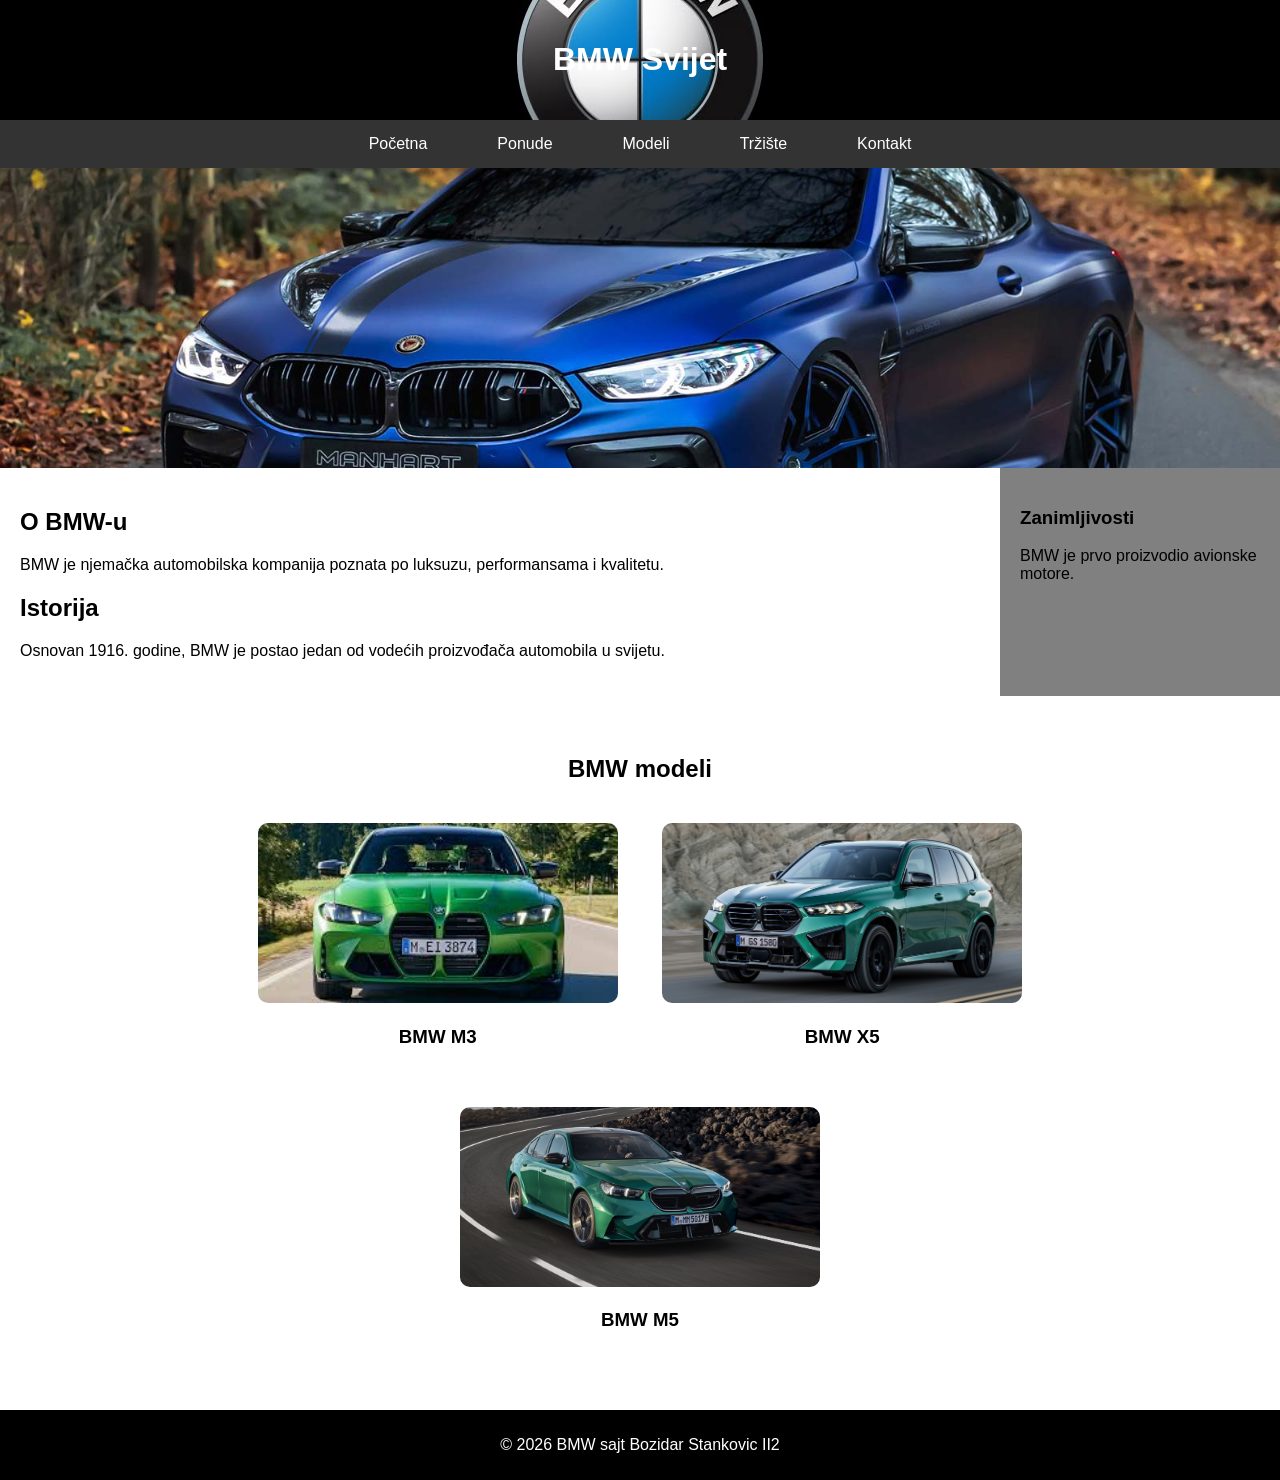
<file: index.html>
<!DOCTYPE html>
<html lang="sr">
<head>
    <meta charset="UTF-8">
    <title>BMW - Početna</title>
    <link rel="stylesheet" href="stil.css">
</head>
<body>

<header>
    <h1>BMW Svijet</h1>
</header>

<nav>
    <ul>
 <li><a href="index.html">Početna</a></li>
        <li><a href="Ponude.html">Ponude</a></li>
        <li><a href="Modeli.html">Modeli</a></li>
        <li><a href="Trziste.html">Tržište</a></li>
        <li><a href="kontakt.html">Kontakt</a></li>
    </ul>
</nav>
<img src="bmw.jpg" alt="BMW slika" class="slika">
<div class="kontejner">
    <article>
        <section>
            <h2>O BMW-u</h2>
            <p>BMW je njemačka automobilska kompanija poznata po luksuzu, performansama i kvalitetu.</p>
        </section>

        <section>
            <h2>Istorija</h2>
            <p>Osnovan 1916. godine, BMW je postao jedan od vodećih proizvođača automobila u svijetu.</p>
        </section>
    </article>

    <aside>
        <h3>Zanimljivosti</h3>
        <p>BMW je prvo proizvodio avionske motore.</p>
    </aside>
</div>
<section class="modeli">
    <h2>BMW modeli</h2>

    <div class="model-kartica">
        <img src="bmw1.png" alt="BMW M3">
        <h3>BMW M3</h3>
    </div>

    <div class="model-kartica">
        <img src="bmw2.png" alt="BMW X5">
        <h3>BMW X5</h3>
    </div>

    <div class="model-kartica">
        <img src="bmw3.png" alt="BMW M5">
        <h3>BMW M5</h3>
    </div>
</section>
<footer>
    <p>© 2026 BMW sajt Bozidar Stankovic II2</p>
</footer>

</body>
</html>
</file>
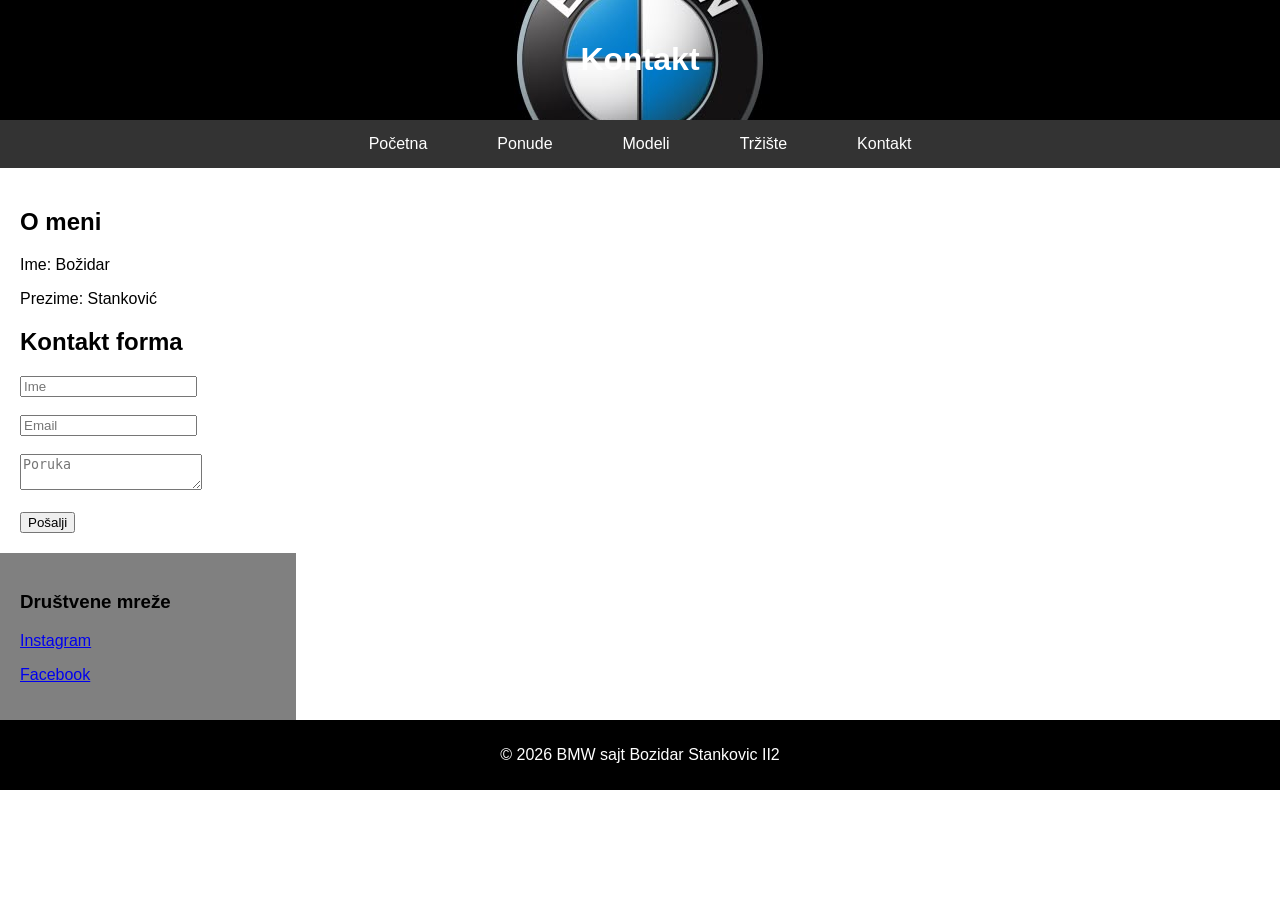
<file: kontakt.html>
<!DOCTYPE html>
<html lang="sr">
<head>
    <meta charset="UTF-8">
    <title>Kontakt</title>
    <link rel="stylesheet" href="stil.css">
</head>
<body>

<header>
    <h1>Kontakt</h1>
</header>

<nav>
    <ul>
 <li><a href="index.html">Početna</a></li>
        <li><a href="Ponude.html">Ponude</a></li>
        <li><a href="Modeli.html">Modeli</a></li>
        <li><a href="Trziste.html">Tržište</a></li>
        <li><a href="kontakt.html">Kontakt</a></li>
    </ul>
</nav>

<div class="container">
    <article>
        <section>
            <h2>O meni</h2>
            <p>Ime: Božidar </p>
            <p>Prezime: Stanković </p>
        </section>

        <section>
            <h2>Kontakt forma</h2>
            <form>
                <input type="text" placeholder="Ime"><br><br>
                <input type="email" placeholder="Email"><br><br>
                <textarea placeholder="Poruka"></textarea><br><br>
                <button type="submit">Pošalji</button>
            </form>
        </section>
    </article>

    <aside>
        <h3>Društvene mreže</h3>
        <p><a href="https://www.instagram.com/elektrotehnicka_skola_prijedor/">Instagram</a></p>
        <p><a href="https://www.facebook.com/search/top?q=elektrotehnicka%20skola%20prijedor">Facebook</a></p>
    </aside>
</div>

<footer>
    <p>© 2026 BMW sajt Bozidar Stankovic II2</p>
</footer>

</body>
</html>
</file>
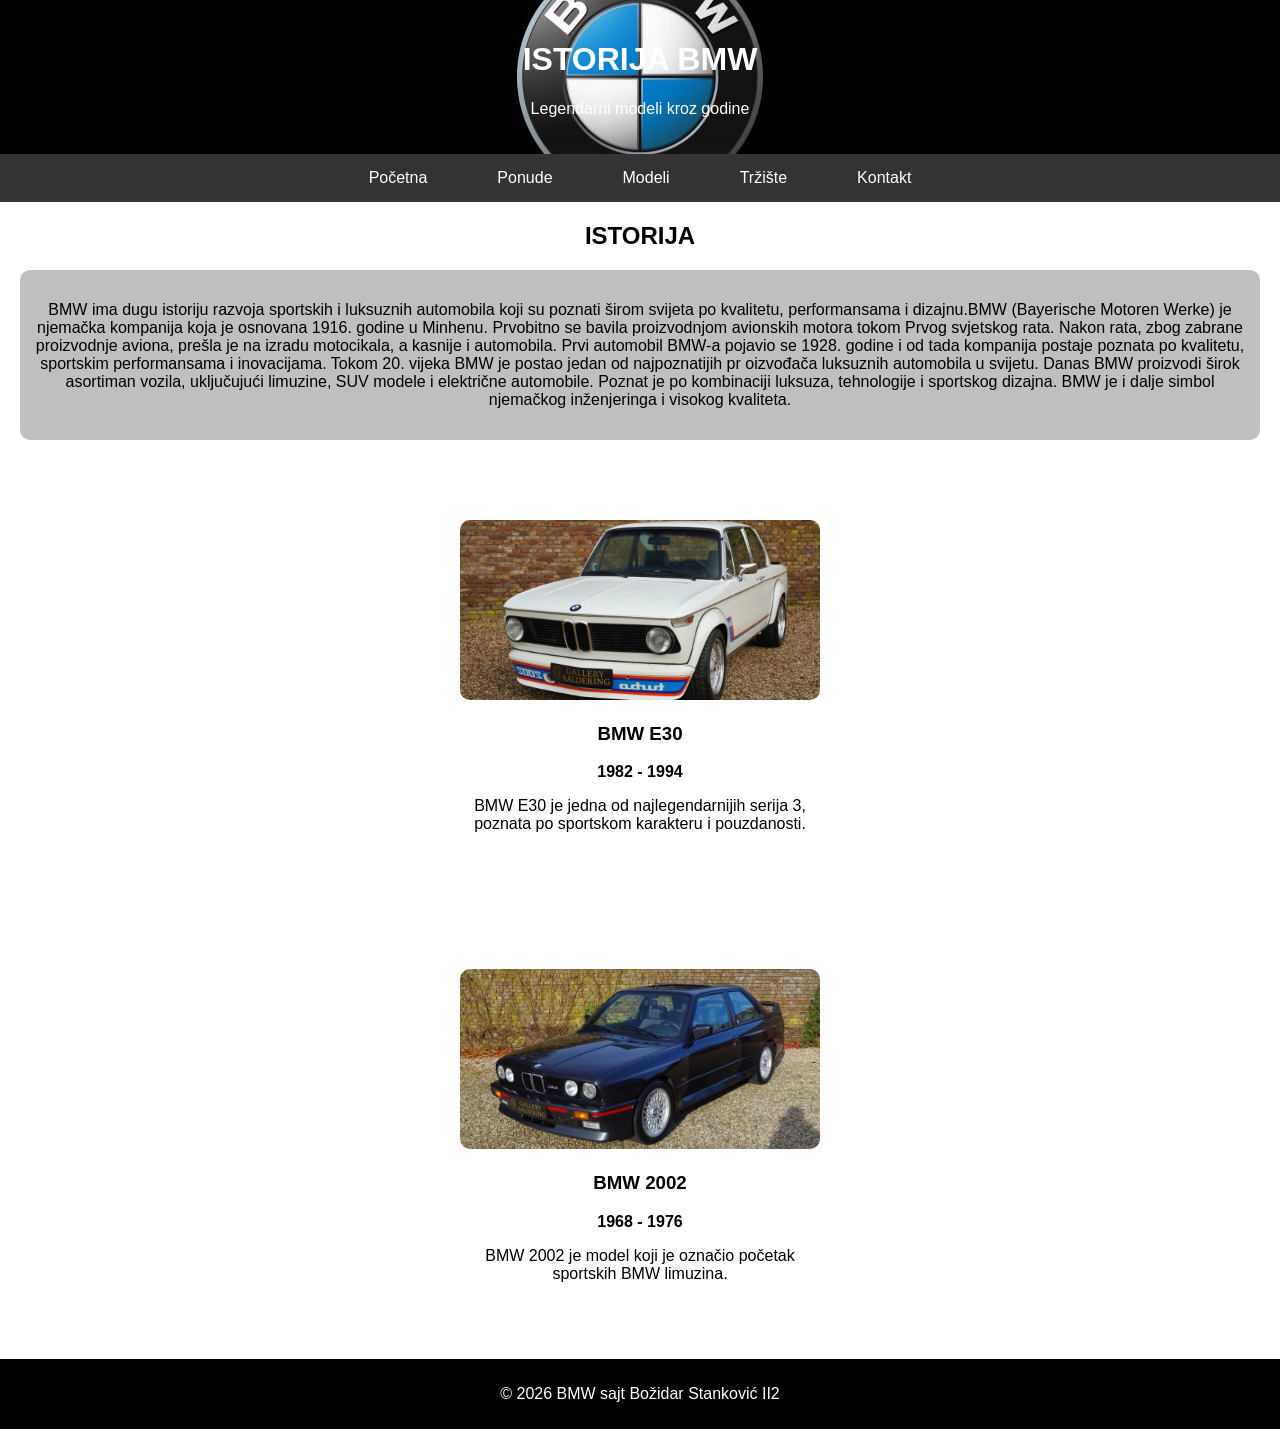
<file: Modeli.html>
<!DOCTYPE html>
<html lang="sr">
<head>
    <meta charset="UTF-8">
    <title>BMW-Istorija</title>
    <link rel="stylesheet" href="stil.css">
</head>

<body class="istorija">

<header>
    <h1>ISTORIJA BMW</h1>
    <p>Legendarni modeli kroz godine</p>
</header>

<nav>
    <ul>
        <li><a href="index.html">Početna</a></li>
        <li><a href="Ponude.html">Ponude</a></li>
        <li><a href="Modeli.html">Modeli</a></li>
        <li><a href="Trziste.html">Tržište</a></li>
        <li><a href="kontakt.html">Kontakt</a></li>
    </ul>
</nav>

<h2 style="text-align:center; margin-top:20px;">ISTORIJA</h2>

<div class="opis-istorija">
    <p>BMW ima dugu istoriju razvoja sportskih i luksuznih automobila koji su poznati širom svijeta po kvalitetu, performansama i dizajnu.BMW (Bayerische Motoren Werke) je njemačka kompanija koja je osnovana 1916. godine u Minhenu. Prvobitno se bavila proizvodnjom avionskih motora tokom Prvog svjetskog rata. Nakon rata, zbog zabrane proizvodnje aviona, prešla je na izradu motocikala, a kasnije i automobila. Prvi automobil BMW-a pojavio se 1928. godine i od tada kompanija postaje poznata po kvalitetu, sportskim performansama i inovacijama. Tokom 20. vijeka BMW je postao jedan od najpoznatijih pr oizvođača luksuznih automobila u svijetu. Danas BMW proizvodi širok asortiman vozila, uključujući limuzine, SUV modele i električne automobile. Poznat je po kombinaciji luksuza, tehnologije i sportskog dizajna. BMW je i dalje simbol njemačkog inženjeringa i visokog kvaliteta.</p>
</div>

<div class="ponude">

    <div class="modeli">
        <div class="model-kartica">
            <img src="bmwo1.png">
            <h3>BMW E30</h3>
            <p><b>1982 - 1994</b></p>
            <p>BMW E30 je jedna od najlegendarnijih serija 3, poznata po sportskom karakteru i pouzdanosti.</p>
        </div>
    </div>

    <div class="modeli">
        <div class="model-kartica">
            <img src="bmwo2.png">
            <h3>BMW 2002</h3>
            <p><b>1968 - 1976</b></p>
            <p>BMW 2002 je model koji je označio početak sportskih BMW limuzina.</p>
        </div>
    </div>

</div>



<footer>
    <p>© 2026 BMW sajt Božidar Stanković II2</p>
</footer>

</body>
</html>
</file>
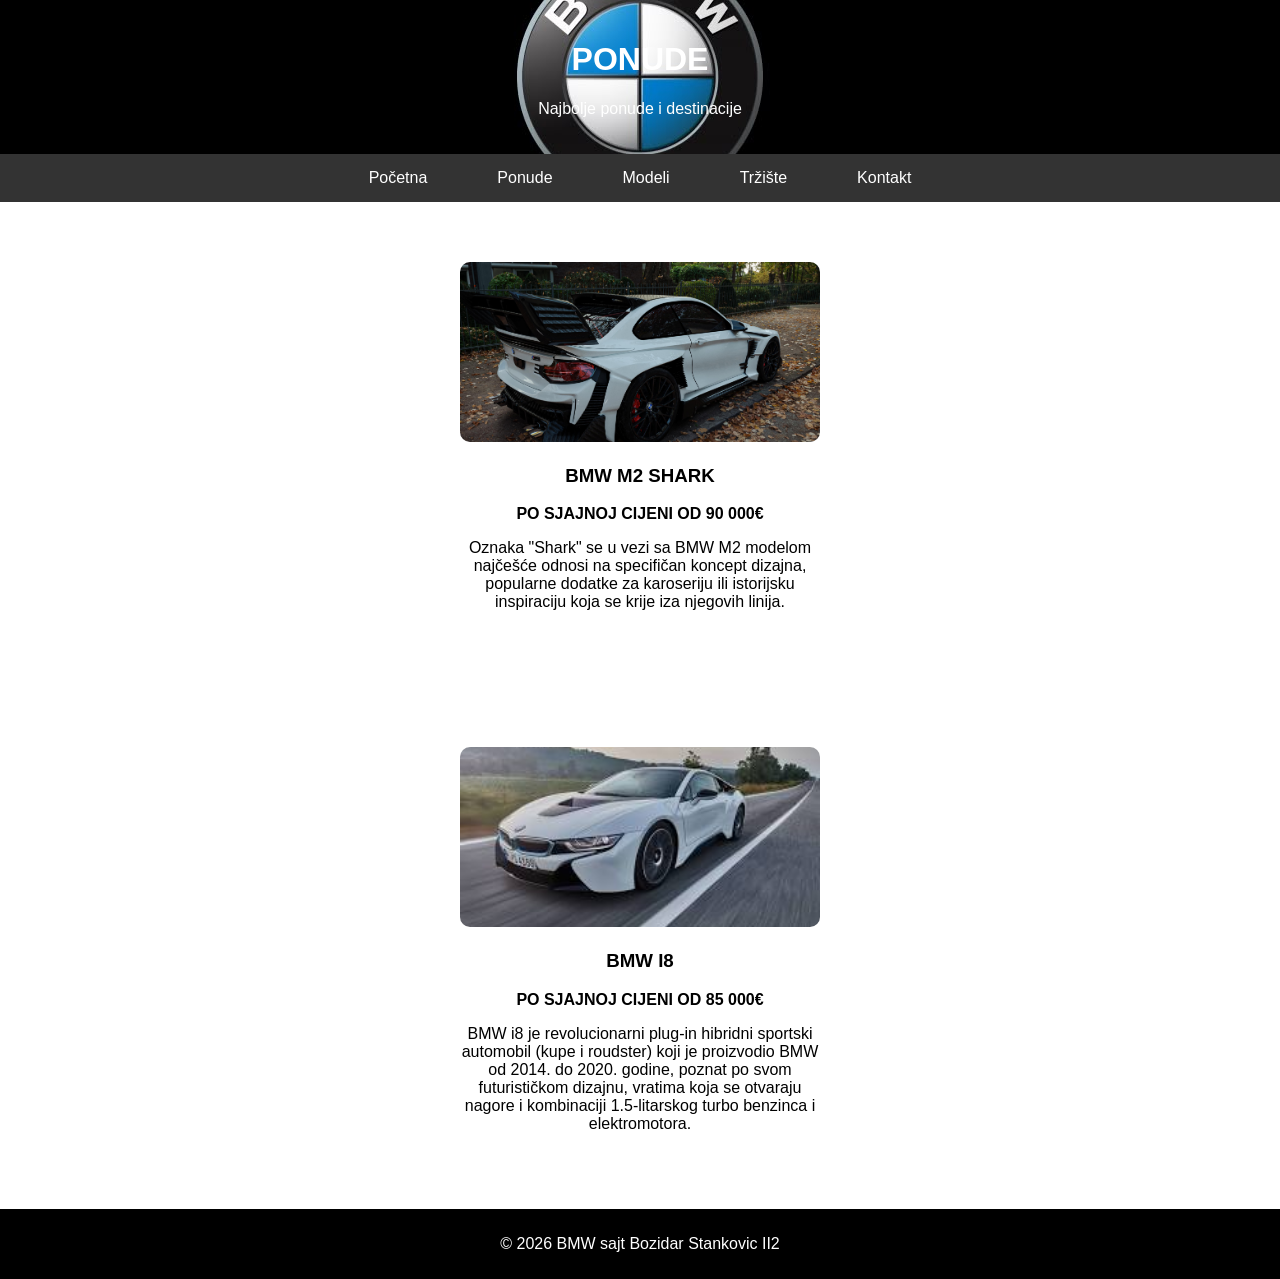
<file: Ponude.html>
<!DOCTYPE html>
<html lang="sr">
<head>
    <meta charset="UTF-8">
    <title>PONUDE</title>
    <link rel="stylesheet" href="stil.css">
</head>
<body>

<header>
    <h1>PONUDE</h1>
    <p>Najbolje ponude i destinacije</p>
</header>
<nav>
    <ul>
        <li><a href="index.html">Početna</a></li>
        <li><a href="Ponude.html">Ponude</a></li>
        <li><a href="Modeli.html">Modeli</a></li>
        <li><a href="Trziste.html">Tržište</a></li>
        <li><a href="kontakt.html">Kontakt</a></li>
    </ul>
</nav>

<div class="ponude">

<div class="modeli">
        <div class="model-kartica">
            <img src="bmwm2sh.png">
            <h3>BMW M2 SHARK</h3>
			<p> <b>PO SJAJNOJ CIJENI OD 90 000€ </b> </p>
            <p>Oznaka "Shark" se u vezi sa BMW M2 modelom najčešće odnosi na specifičan koncept dizajna, popularne dodatke za karoseriju ili istorijsku inspiraciju koja se krije iza njegovih linija. </p>
        </div>
    </div>
	
    <div class="modeli">
        <div class="model-kartica">
            <img src="bmwi8.png">
            <h3>BMW I8</h3>
            <p> <b>PO SJAJNOJ CIJENI OD 85 000€ </b> </p>
			 <p>BMW i8 je revolucionarni plug-in hibridni sportski automobil (kupe i roudster) koji je proizvodio BMW od 2014. do 2020. godine, poznat po svom futurističkom dizajnu, vratima koja se otvaraju nagore i kombinaciji 1.5-litarskog turbo benzinca i elektromotora.</p>
        </div>
    </div>

  

</div>

<footer>
    <p>© 2026 BMW sajt Bozidar Stankovic II2</p>
</footer>

</body>
</html>
</file>
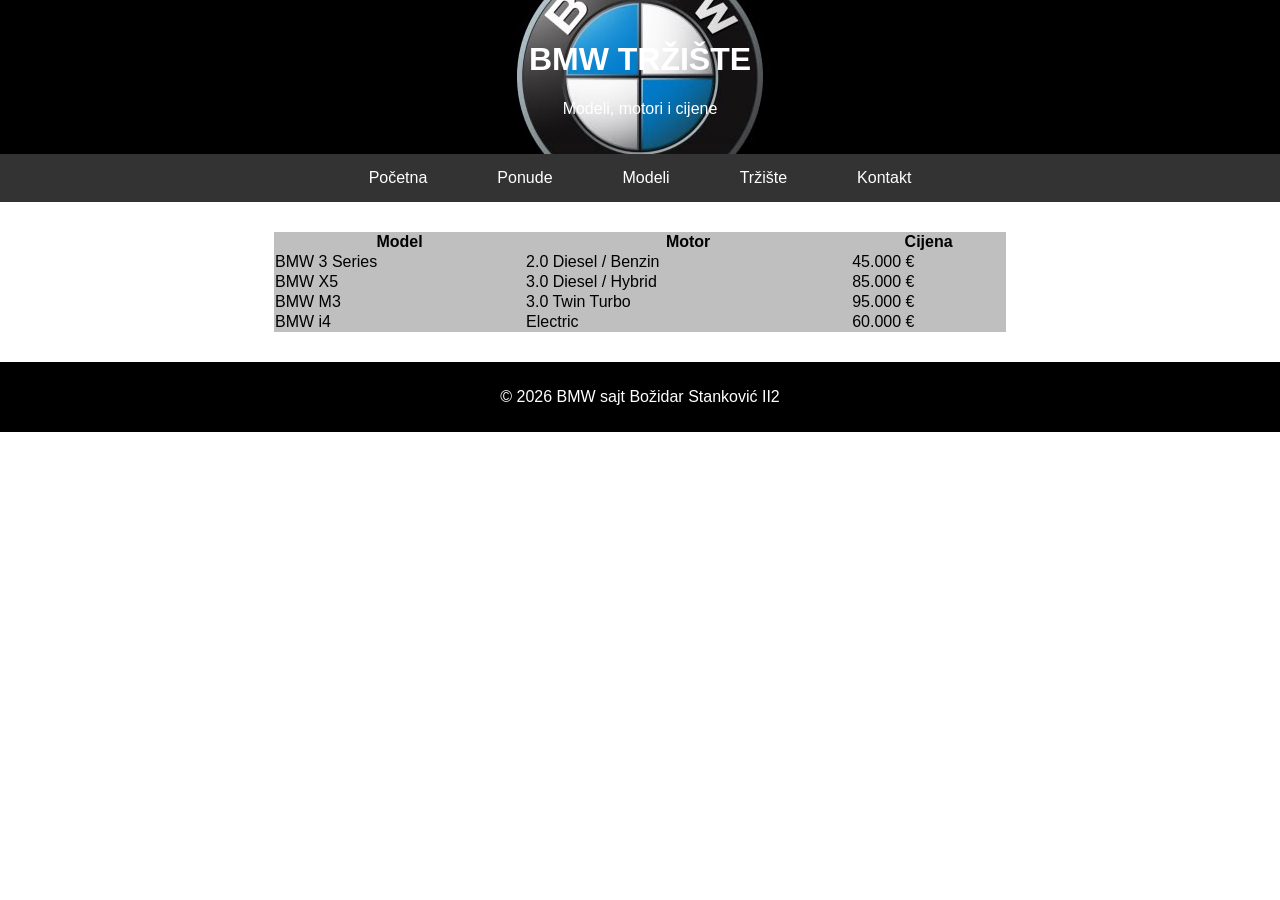
<file: Trziste.html>
<!DOCTYPE html>
<html lang="sr">
<head>
    <meta charset="UTF-8">
    <title>BMW Tržište</title>
    <link rel="stylesheet" href="stil.css">
</head>

<body class="trziste">

<header>
    <h1>BMW TRŽIŠTE</h1>
    <p>Modeli, motori i cijene</p>
</header>

<nav>
    <ul>
        <li><a href="index.html">Početna</a></li>
        <li><a href="Ponude.html">Ponude</a></li>
        <li><a href="Modeli.html">Modeli</a></li>
        <li><a href="trziste.html">Tržište</a></li>
        <li><a href="kontakt.html">Kontakt</a></li>
    </ul>
</nav>

<div class="table-box">

<table>
    <tr>
        <th>Model</th>
        <th>Motor</th>
        <th>Cijena</th>
    </tr>

    <tr>
        <td>BMW 3 Series</td>
        <td>2.0 Diesel / Benzin</td>
        <td>45.000 €</td>
    </tr>

    <tr>
        <td>BMW X5</td>
        <td>3.0 Diesel / Hybrid</td>
        <td>85.000 €</td>
    </tr>

    <tr>
        <td>BMW M3</td>
        <td>3.0 Twin Turbo</td>
        <td>95.000 €</td>
    </tr>

    <tr>
        <td>BMW i4</td>
        <td>Electric</td>
        <td>60.000 €</td>
    </tr>

</table>

</div>

<footer>
    <p>© 2026 BMW sajt Božidar Stanković II2</p>
</footer>

</body>
</html>
</file>
<file: stil.css>
body {
    margin: 0;
    font-family: Arial, sans-serif;
}

header {
	background-image: url("BMW-logo.png"); 
    background-repeat: no-repeat;
    background-position: center;
    background-color: black;
    color: white;
    text-align: center;
    padding: 20px;
}
.slika {
    width: 100%;
    height: 300px;      
    object-fit: cover;  
    display: block;
}

nav {
    background-color: #333;
}
nav ul {
    list-style: none;
    margin: 0;
    padding: 0;
    display: flex;
    justify-content: center;
}

nav ul li {
    margin: 0 20px;
}

nav ul {
    list-style: none;
    margin: 0;
    padding: 0;
    display: flex;
}

nav ul li {
    padding: 15px;
}

nav ul li a {
    color: white;
    text-decoration: none;
}

.kontejner {
    display: flex;
}
.modeli {
    text-align: center;
    padding: 40px;
}
.table-box{
    display:flex;
    justify-content:center;
    align-items:center;
    padding:30px;
}

table{
    width:60%;
    border-collapse:collapse;
    background:#bfbfbf;
    margin:auto;
}
.model-kartica {
    display: inline-block;
    width: 30%;
    margin: 10px;
    background: white;
    padding: 10px;
    border-radius: 10px;
}
.opis-istorija{
    background:#bfbfbf;
    margin:20px;
    padding:15px;
    text-align:center;
    border-radius:10px;
}

.model-kartica img {
    width: 100%;
    height: 180px;
    object-fit: cover;
    border-radius: 10px;
}
body.ponude .kontejner {
    display: grid;
    grid-template-columns: 1fr 1fr;
}
article {
    width: 80%;
    padding: 20px;
}

aside {
    width: 20%;
    background-color: gray;
    padding: 20px;
}

footer {
    background-color: black;
    color: white;
    text-align: center;
    padding: 10px;
}
</file>
